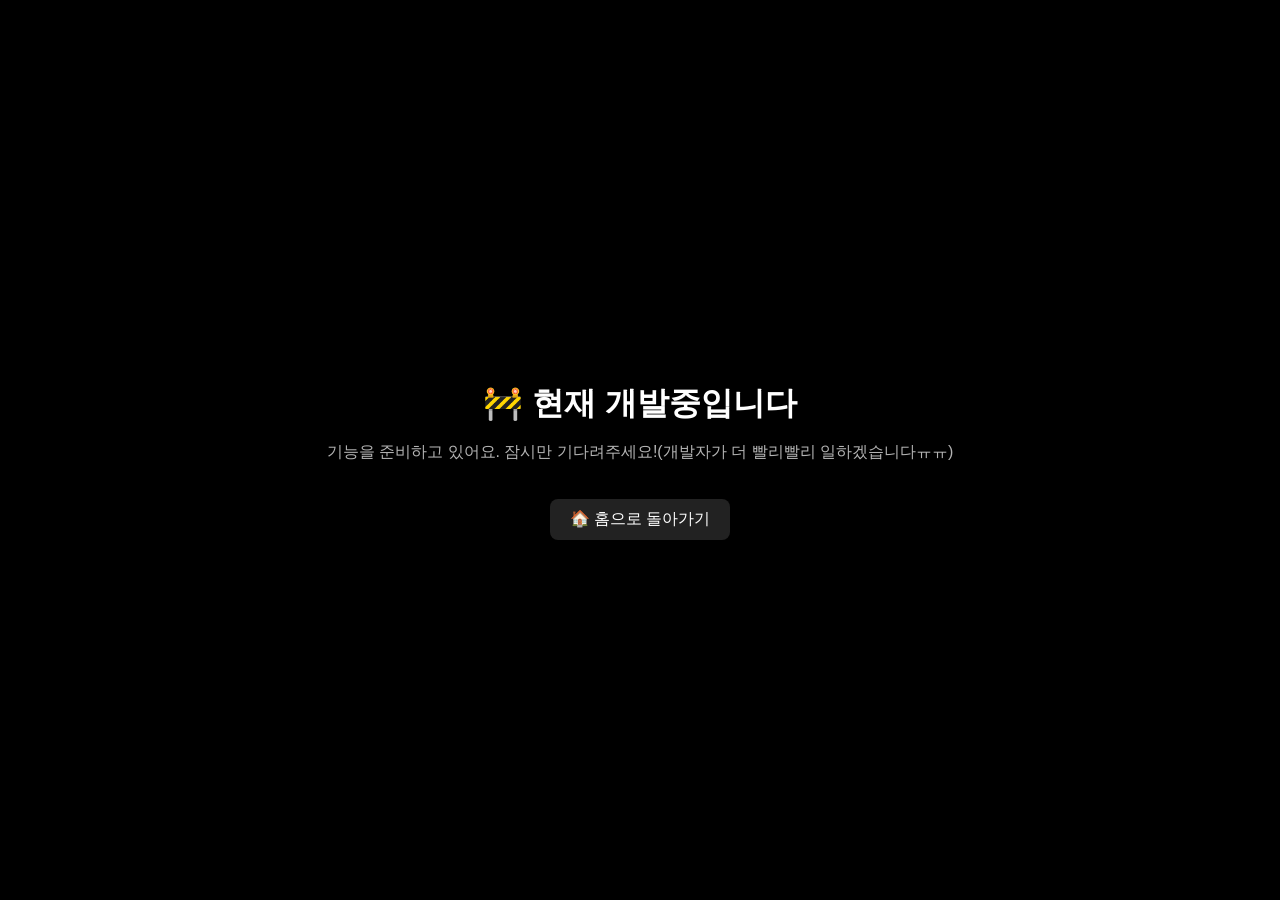
<file: Rollet/index.html>
<!DOCTYPE html>
<html lang="ko">
<head>
<meta charset="UTF-8">
<title>개발중</title>

<style>
body {
  margin: 0;
  background: #000;
  color: white;
  font-family: Arial;
  display: flex;
  justify-content: center;
  align-items: center;
  height: 100vh;
}

/* 박스 */
.container {
  text-align: center;
  animation: fadeIn 1s ease;
}

/* 큰 제목 */
h1 {
  font-size: 32px;
  margin-bottom: 10px;
}

/* 서브 */
p {
  opacity: 0.7;
}

/* 점 애니메이션 */
.dots::after {
  content: "";
  animation: dots 1.5s infinite;
}

/* 애니메이션 */
@keyframes dots {
  0% { content: ""; }
  33% { content: "."; }
  66% { content: ".."; }
  100% { content: "..."; }
}

@keyframes fadeIn {
  from {
    opacity: 0;
    transform: translateY(20px);
  }
  to {
    opacity: 1;
    transform: translateY(0);
  }
}

/* 버튼 */
.btn {
  margin-top: 20px;
  display: inline-block;
  padding: 10px 20px;
  background: #222;
  color: white;
  text-decoration: none;
  border-radius: 8px;
}

.btn:hover {
  background: #333;
}
</style>

</head>

<body>

<div class="container">

  <h1>🚧 현재 개발중입니다<span class="dots"></span></h1>

  <p>기능을 준비하고 있어요. 잠시만 기다려주세요!(개발자가 더 빨리빨리 일하겠습니다ㅠㅠ)</p>

  <a class="btn" href="https://kevinlee0708.github.io/Open-Chat-SpaceAndFlight/">🏠 홈으로 돌아가기</a>

</div>

</body>
</html>
</file>
